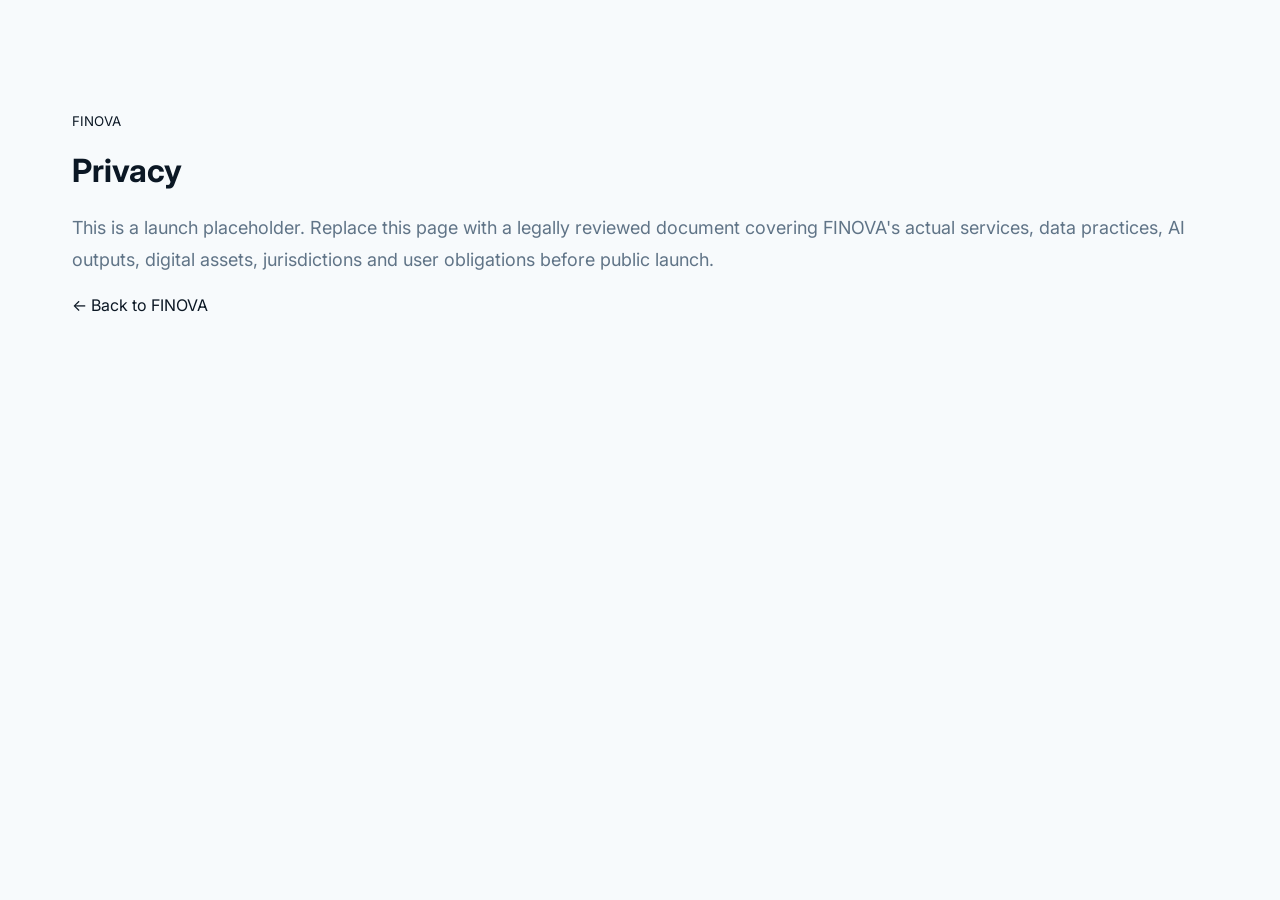
<file: privacy.html>
<!doctype html><html><head><meta charset="utf-8"><meta name="viewport" content="width=device-width,initial-scale=1"><title>FINOVA privacy</title><link rel="stylesheet" href="styles.css"></head><body><main class="section"><small>FINOVA</small><h1>Privacy</h1><p class="copy">This is a launch placeholder. Replace this page with a legally reviewed document covering FINOVA's actual services, data practices, AI outputs, digital assets, jurisdictions and user obligations before public launch.</p><p><a href="index.html">← Back to FINOVA</a></p></main></body></html>
</file>
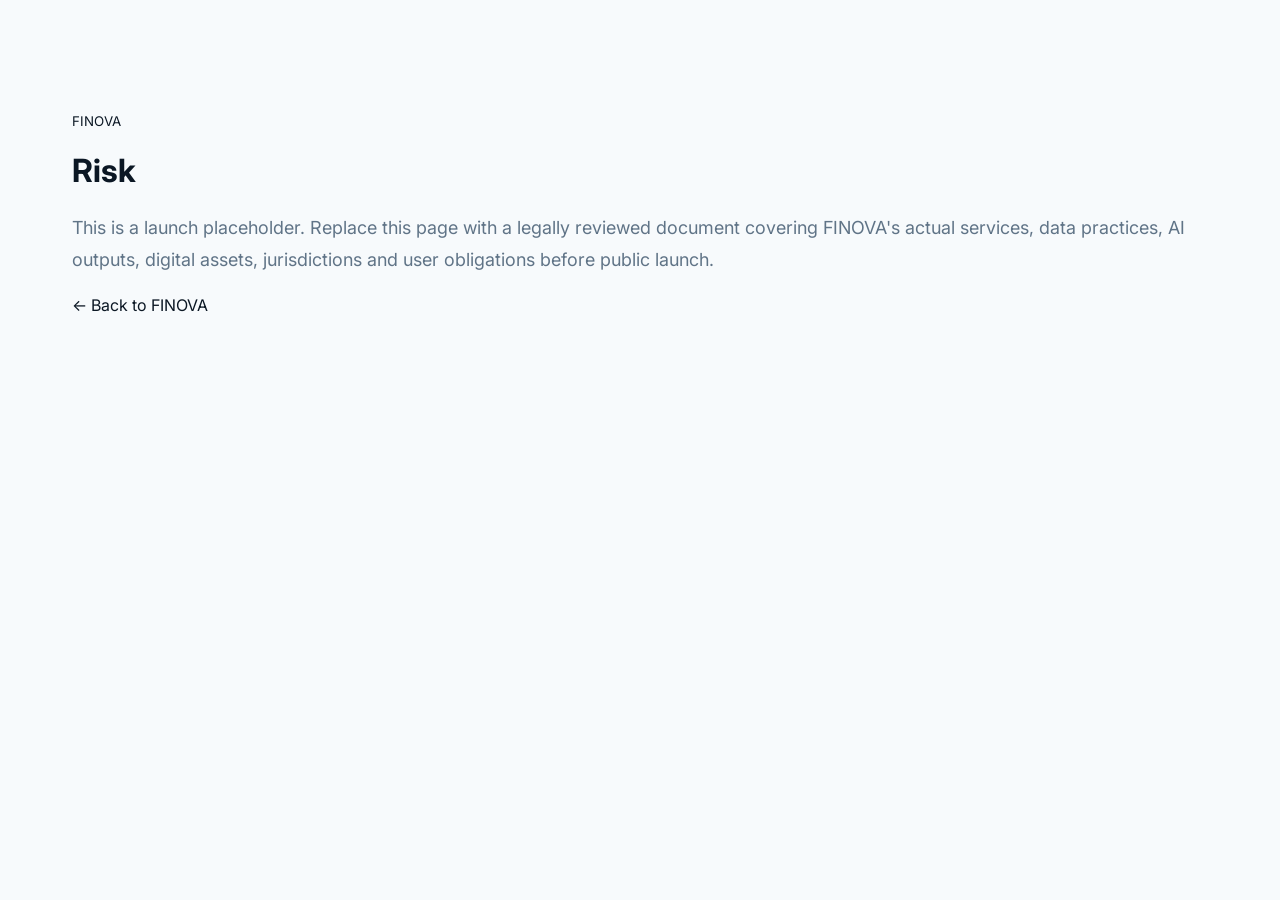
<file: risk.html>
<!doctype html><html><head><meta charset="utf-8"><meta name="viewport" content="width=device-width,initial-scale=1"><title>FINOVA risk</title><link rel="stylesheet" href="styles.css"></head><body><main class="section"><small>FINOVA</small><h1>Risk</h1><p class="copy">This is a launch placeholder. Replace this page with a legally reviewed document covering FINOVA's actual services, data practices, AI outputs, digital assets, jurisdictions and user obligations before public launch.</p><p><a href="index.html">← Back to FINOVA</a></p></main></body></html>
</file>
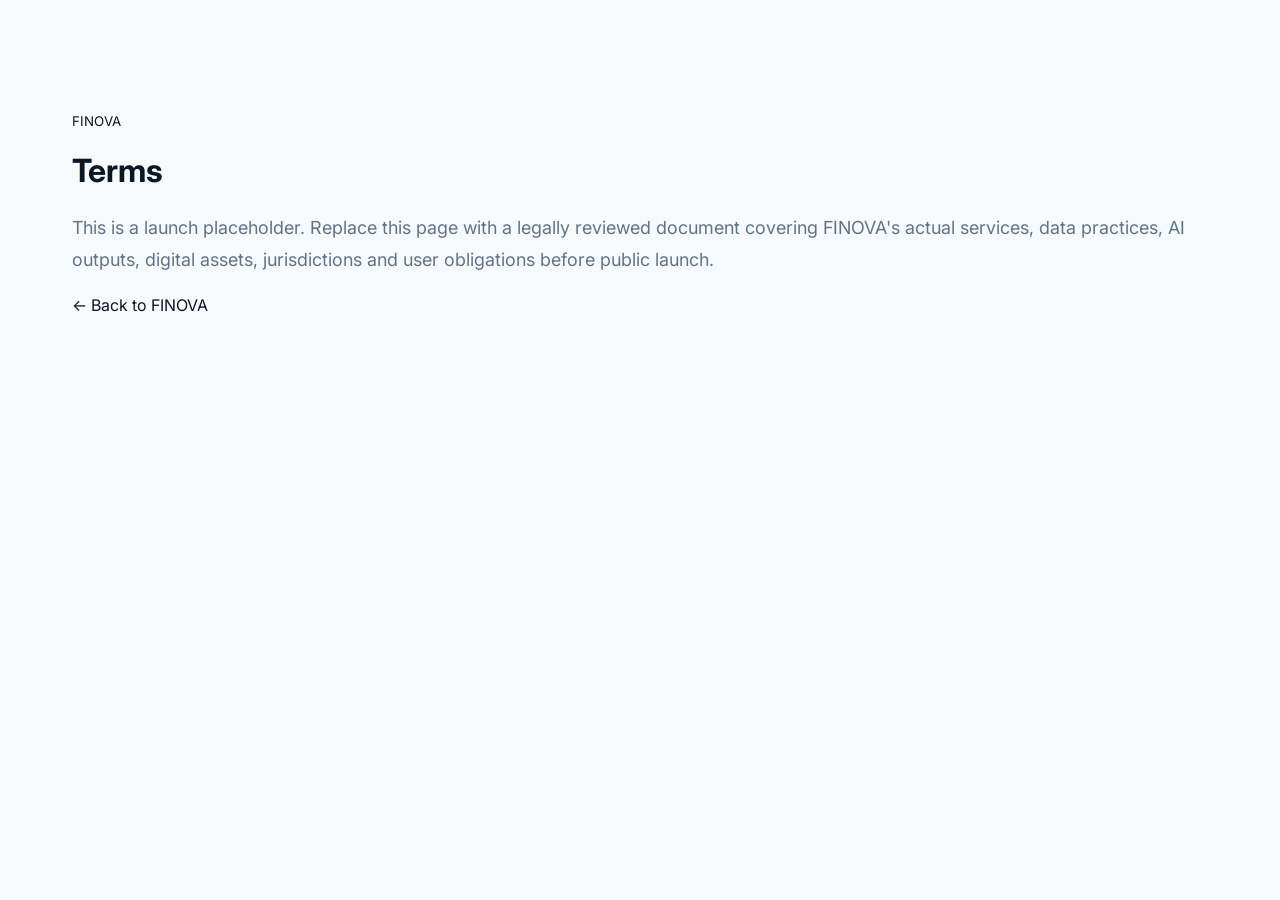
<file: terms.html>
<!doctype html><html><head><meta charset="utf-8"><meta name="viewport" content="width=device-width,initial-scale=1"><title>FINOVA terms</title><link rel="stylesheet" href="styles.css"></head><body><main class="section"><small>FINOVA</small><h1>Terms</h1><p class="copy">This is a launch placeholder. Replace this page with a legally reviewed document covering FINOVA's actual services, data practices, AI outputs, digital assets, jurisdictions and user obligations before public launch.</p><p><a href="index.html">← Back to FINOVA</a></p></main></body></html>
</file>
<file: styles.css>
@import url('https://fonts.googleapis.com/css2?family=DM+Mono:wght@400;500&family=Inter:wght@400;500;600;700;800&display=swap');
:root{--bg:#06101d;--text:#eef7ff;--muted:#8ea5b9;--line:#1b344a;--cyan:#51e5ff;--max:1180px}*{box-sizing:border-box}html{scroll-behavior:smooth}body{margin:0;font-family:Inter,sans-serif;color:#0b1724;background:#f7fafc}a{text-decoration:none;color:inherit}header{position:fixed;z-index:5;top:0;width:100%;height:74px;padding:0 max(22px,calc((100% - var(--max))/2));display:flex;align-items:center;gap:30px;background:#06101dcc;backdrop-filter:blur(16px);color:#fff;border-bottom:1px solid #ffffff12}.brand{display:flex;gap:10px;align-items:center;font-weight:800;letter-spacing:.14em}.brand img{width:28px}nav{margin-left:auto;display:flex;gap:24px;font-size:13px;color:#9fb1c1}nav a:hover{color:#fff}.navbtn{background:#fff;color:#06101d;padding:11px 15px;border-radius:7px;font-size:12px;font-weight:700}.hero{min-height:800px;padding:150px max(22px,calc((100% - var(--max))/2)) 90px;background:radial-gradient(circle at 75% 45%,#173c5a,#0a2033 30%,#06101d 66%);color:white;display:grid;grid-template-columns:1fr 1fr;gap:40px;align-items:center}.hero small,section>small,.hero .trust{font:500 11px DM Mono;color:var(--cyan);letter-spacing:.15em}.hero h1{font-size:clamp(52px,7vw,86px);line-height:.96;letter-spacing:-.06em;margin:22px 0}.hero h1 i{font-style:normal;color:var(--cyan)}.hero p{font-size:18px;line-height:1.75;color:#a9bbca;max-width:610px}.actions{display:flex;gap:12px;margin:30px 0}.btn,.ghost{padding:13px 17px;border:1px solid #29445a;border-radius:7px;font-size:13px}.btn{background:#fff;color:#06101d;border-color:#fff}.trust{color:#718da4!important;font-size:10px!important}.visual{height:480px;position:relative}.orb{position:absolute;left:50%;top:50%;transform:translate(-50%,-50%);width:290px;height:290px;border-radius:50%;background:radial-gradient(circle at 35% 30%,#71efff,#4161e8 40%,#121e63 68%,transparent 69%);box-shadow:0 0 120px #35cfff55}.ring{position:absolute;left:50%;top:50%;width:470px;height:155px;border:1px solid #56eaff55;border-radius:50%;transform:translate(-50%,-50%) rotate(-20deg)}.ring.two{width:520px;height:190px;transform:translate(-50%,-50%) rotate(38deg)}.float{position:absolute;background:#091a29dd;border:1px solid #2a4b64;padding:14px 17px;border-radius:9px;box-shadow:0 15px 40px #0006}.float b,.float span{display:block;font:10px DM Mono;color:#6f8ca4}.float strong{display:block;margin:7px 0}.f1{left:0;top:16%}.f2{right:0;bottom:17%}.ticker{height:54px;background:#07131f;color:#6e879b;display:flex;justify-content:center;gap:60px;align-items:center;font:10px DM Mono;letter-spacing:.16em;overflow:hidden}.section{max-width:var(--max);margin:auto;padding:110px 22px}.section h2,.dark h2{font-size:clamp(37px,5vw,62px);line-height:1.03;letter-spacing:-.05em;margin:20px 0 30px}.split{display:grid;grid-template-columns:1fr 1fr;gap:100px}.copy{color:#607487;font-size:18px;line-height:1.8}.dark{background:var(--bg);color:white}.dark>.section{max-width:var(--max)}.muted{color:#7e96aa;line-height:1.6}.features{display:grid;grid-template-columns:repeat(4,1fr);border-top:1px solid var(--line);border-bottom:1px solid var(--line)}.features article{padding:28px 22px;border-right:1px solid var(--line)}.features article:last-child{border:0}.features b{font:11px DM Mono;color:var(--cyan)}.features h3{margin:48px 0 10px}.features p{font-size:14px;line-height:1.65;color:#8198aa}.terminal{margin-top:65px;max-width:850px;background:#030a11;border:1px solid #23425b;border-radius:10px;padding:22px;font:13px DM Mono;color:#b8cbd9}.termhead{color:#67849a;border-bottom:1px solid #173249;padding-bottom:14px;margin-bottom:25px}.prompt{color:#fff}.answer{border-left:1px solid #25506c;padding-left:18px;margin:25px 0 0 25px}.answer b{color:var(--cyan)}.answer p{font-family:Inter;line-height:1.7;color:#90a7b9}.answer span{display:inline-block;border:1px solid #24455d;border-radius:5px;padding:6px 8px;margin:4px;color:#7591a7;font-size:10px}.ecos{display:grid;grid-template-columns:2fr 1fr 1fr;gap:15px}.ecos article{border:1px solid #dbe4eb;border-radius:11px;padding:32px;min-height:180px}.ecos .main{grid-row:span 2;background:linear-gradient(135deg,#0a1b2b,#123c52);color:#fff;border-color:#25495f}.ecos b{font-size:27px;color:#4de0ff}.ecos h3{margin:25px 0 8px}.ecos p{color:#7890a3;line-height:1.6;font-size:14px}.main p{color:#93aabb}.token{display:grid;grid-template-columns:repeat(4,1fr);gap:12px}.token>div{border:1px solid #203c53;background:#091a2a;padding:22px;border-radius:9px}.token small,.token em{display:block;font:10px DM Mono;color:#6d8aa1;font-style:normal}.token strong{display:block;margin:23px 0 8px}.notice{margin-top:18px;padding:17px;border-left:3px solid var(--cyan);background:#0a1d2c;color:#92a9ba;font-size:13px;line-height:1.6}.roadmap{border-left:1px solid #d4dfe7;margin-top:45px}.roadmap article{display:grid;grid-template-columns:65px 1fr;gap:25px;padding:0 0 45px}.roadmap article>b{width:40px;height:40px;border:1px solid #ccd9e2;border-radius:50%;display:grid;place-items:center;font:11px DM Mono}.roadmap h3{margin:8px 0}.roadmap p{max-width:650px;color:#697e90;line-height:1.6}.community{max-width:var(--max);margin:auto;padding:90px 22px;display:flex;justify-content:space-between;gap:50px;background:#071827;color:white;border-radius:14px}.community h2{font-size:50px;margin:15px 0}.community p{color:#8fa5b7;max-width:550px}.social{display:grid;grid-template-columns:1fr 1fr;gap:10px;align-content:center}.social a{border:1px solid #29475d;padding:14px 20px;border-radius:7px;font-size:13px}.faq{padding-top:100px}.faq details{border-top:1px solid #dbe4ea;padding:22px 0}.faq details:last-child{border-bottom:1px solid #dbe4ea}.faq summary{cursor:pointer;font-weight:600}.faq p{color:#657a8c;line-height:1.7}footer{background:#040b13;color:#71889c;padding:50px max(22px,calc((100% - var(--max))/2));font-size:12px}footer .brand{color:#fff;margin-bottom:15px}footer small{display:block;margin-top:28px}@media(max-width:850px){nav,.navbtn{display:none}.hero,.split{grid-template-columns:1fr}.visual{height:350px}.features,.token{grid-template-columns:1fr 1fr}.ecos{grid-template-columns:1fr 1fr}.community{margin:0 15px;flex-direction:column}.community h2{font-size:42px}}@media(max-width:560px){.features,.token,.ecos{grid-template-columns:1fr}.hero{padding-top:125px}.hero h1{font-size:52px}.float{transform:scale(.85)}.f1{left:-10px}.f2{right:-10px}.section{padding-top:80px;padding-bottom:80px}}
</file>
